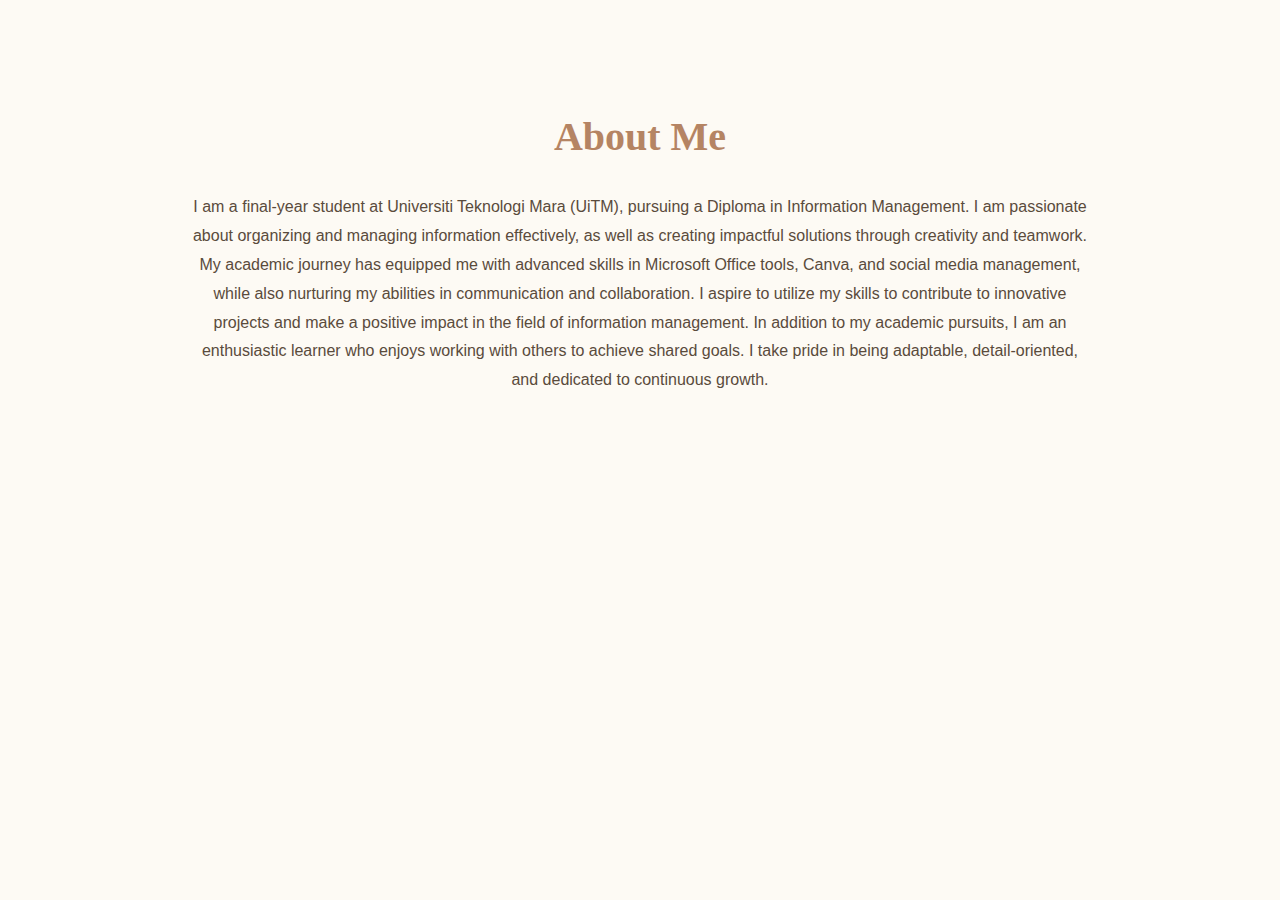
<file: about.html>
<!DOCTYPE html>
<html lang="en">
<head>
  <link rel="stylesheet" href="style.css">
</head>
<body>
  <section id="about" class="about">
    <h2>About Me</h2>
    <p>I am a final-year student at Universiti Teknologi Mara (UiTM), pursuing a Diploma in Information Management. I am passionate about organizing and managing information effectively, as well as creating impactful solutions through creativity and teamwork. My academic journey has equipped me with advanced skills in Microsoft Office tools, Canva, and social media management, while also nurturing my abilities in communication and collaboration. I aspire to utilize my skills to contribute to innovative projects and make a positive impact in the field of information management. In addition to my academic pursuits, I am an enthusiastic learner who enjoys working with others to achieve shared goals. I take pride in being adaptable, detail-oriented, and dedicated to continuous growth.</p>
  </section>
</body>
</html>
</file>
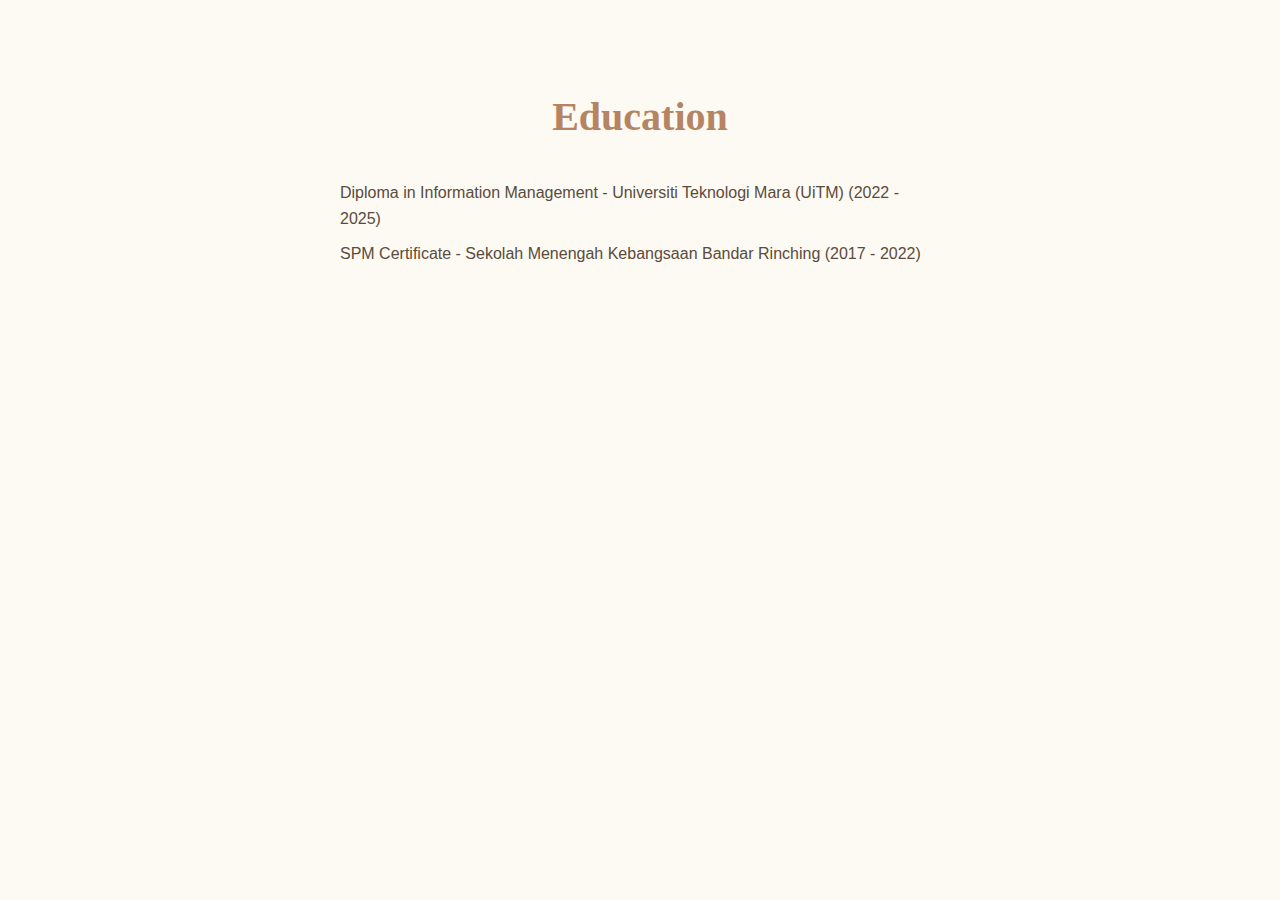
<file: education.html>
<!DOCTYPE html>
<html lang="en">
<head>
  <link rel="stylesheet" href="style.css">
</head>
<body>
  <section id="education" class="education">
    <h2>Education</h2>
    <ul>
      <li>Diploma in Information Management - Universiti Teknologi Mara (UiTM) (2022 - 2025)</li>
      <li>SPM Certificate - Sekolah Menengah Kebangsaan Bandar Rinching (2017 - 2022)</li>
    </ul>
  </section>
</body>
</html>
</file>
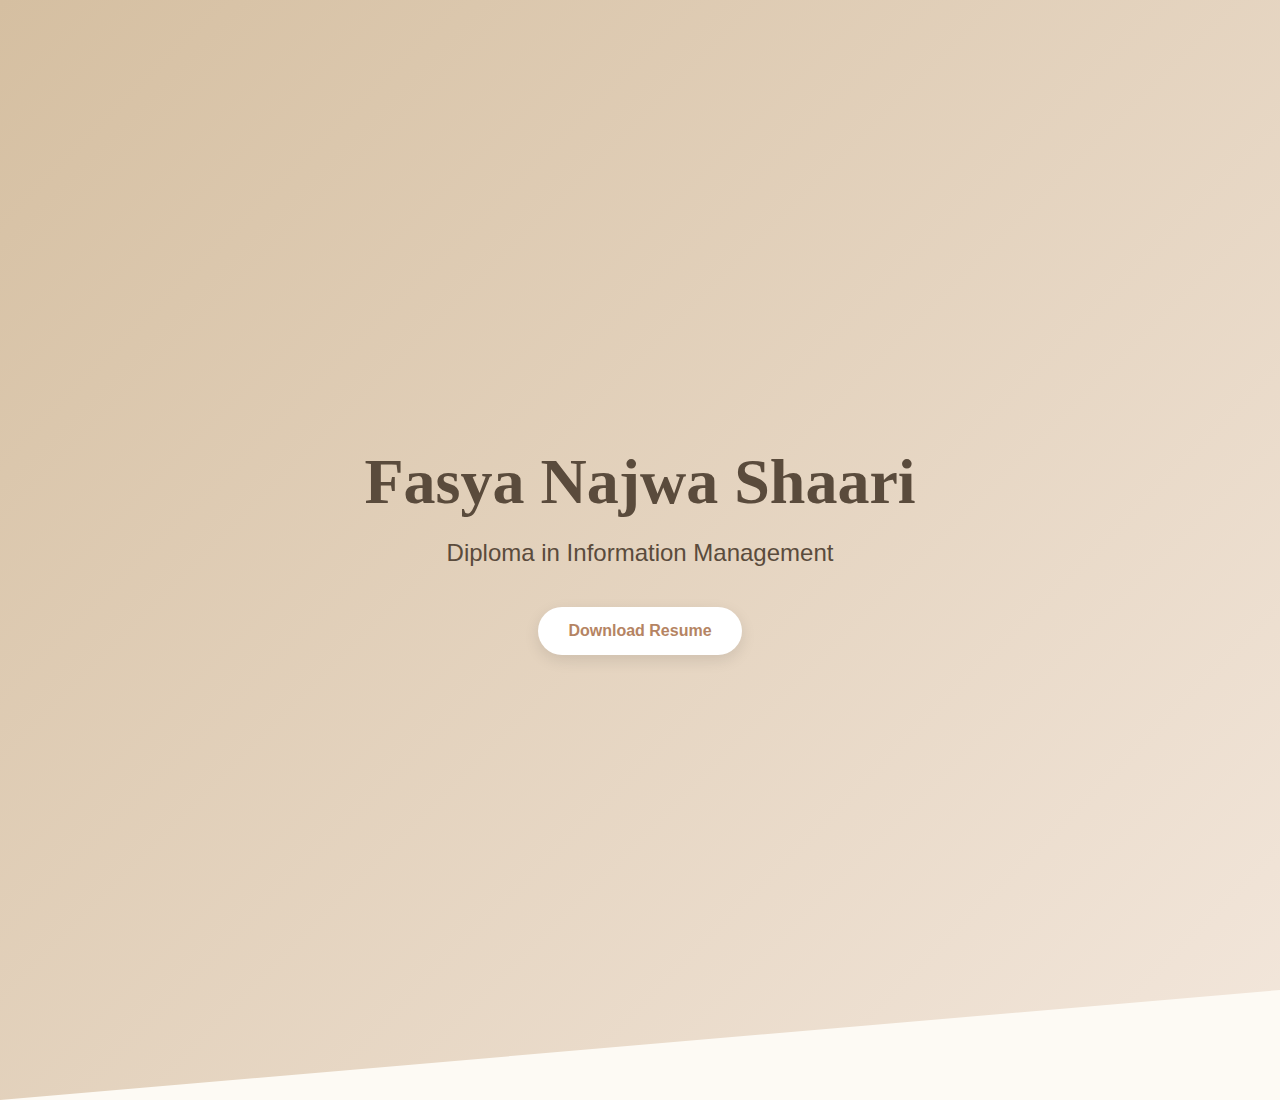
<file: index (2).html>
<!DOCTYPE html>
<html lang="en">
<head>
  <link rel="stylesheet" href="style.css">
</head>
<body>
  <section id="home" class="hero">
    <h1>Fasya Najwa Shaari</h1>
    <p>Diploma in Information Management</p>
    <a href="images/download.pdf" class="button">Download Resume</a>
  </section>
</body>
</html>
</file>
<file: style.css>
body {
      margin: 0;
      padding: 0;
      font-family: 'Poppins', sans-serif;
      color: #5a4b3c;
      background: #fdfaf4;
    }

    h1, h2 {
      font-family: 'Playfair Display', serif;
    }

    a {
      text-decoration: none;
      color: inherit;
    }

    nav {
      position: fixed;
      top: 0;
      width: 100%;
      background: #f3e7dc;
      padding: 10px 20px;
      box-shadow: 0 2px 5px rgba(0, 0, 0, 0.1);
      z-index: 1000;
      display: flex;
      justify-content: center;
      gap: 20px;
    }

    nav a {
      font-weight: 600;
      padding: 10px 20px;
      border-radius: 5px;
      transition: background 0.3s;
    }

    nav a:hover {
      background: #d5bfa1;
      color: #fff;
    }

    section {
      padding: 100px 20px;
    }

    .hero {
      height: 100vh;
      background: linear-gradient(135deg, #d5bfa1, #f3e7dc);
      color: #5a4b3c;
      text-align: center;
      display: flex;
      flex-direction: column;
      justify-content: center;
      align-items: center;
      clip-path: polygon(0 0, 100% 0, 100% 90%, 0 100%);
    }

    .hero h1 {
      font-size: 4rem;
      margin: 0;
      animation: fadeInDown 1.5s ease-in-out;
    }

    .hero p {
      font-size: 1.5rem;
      margin: 20px 0 40px;
      font-weight: 300;
      animation: fadeIn 2s ease-in-out;
    }

    .hero .button {
      display: inline-block;
      padding: 15px 30px;
      background: #fff;
      color: #b58463;
      font-size: 1rem;
      font-weight: 600;
      border-radius: 50px;
      box-shadow: 0 5px 15px rgba(0, 0, 0, 0.1);
      animation: bounceIn 2.5s infinite;
      transition: all 0.3s ease-in-out;
    }

    .hero .button:hover {
      transform: scale(1.1);
      box-shadow: 0 8px 25px rgba(0, 0, 0, 0.15);
    }
   
    .about {
      text-align: center;
      margin: 60px auto;
      padding: 20px;
      max-width: 900px;
    }

    .about h2 {
      font-size: 2.5rem;
      color: #b58463;
    }

    .about p {
      margin: 20px 0;
      line-height: 1.8;
      color: #5a4b3c;
    }

    .skills {
      background: linear-gradient(135deg, #d5dec1, #f3e7dc);
      padding: 60px 20px;
      color: #5a4b3c;
      text-align: center;
    }

    .skills h2 {
      font-size: 2.5rem;
    }

    .skills ul {
      list-style: none;
      padding: 0;
      margin: 40px auto;
      display: flex;
      flex-wrap: wrap;
      justify-content: center;
      gap: 20px;
    }

    .skills ul li {
      background: rgba(181, 132, 99, 0.1);
      padding: 15px 30px;
      border-radius: 30px;
      font-weight: 500;
      color: #b58463;
    }

    .education {
      padding: 60px 20px;
    }

    .education h2 {
      text-align: center;
      font-size: 2.5rem;
      color: #b58463;
    }

    .education ul {
      list-style: none;
      padding: 0;
      margin: 40px auto;
      max-width: 600px;
    }

    .education ul li {
      margin: 10px 0;
      line-height: 1.6;
    }

    .gallery {
      background: linear-gradient(135deg, #fef3e7, #fbe5d4);
      padding: 60px 20px;
    }

    .gallery h2 {
      text-align: center;
      font-size: 2.5rem;
      color: #b58463;
    }

    .gallery ul {
      list-style: none;
      padding: 0;
      margin: 40px auto;
      max-width: 600px;
      display: flex;
      flex-wrap: wrap;
      gap: 20px;
      justify-content: center;
    }

    .gallery ul li {
      width: 150px;
      height: 150px;
      background: #d5bfa1;
      display: flex;
      align-items: center;
      justify-content: center;
      border-radius: 10px;
      color: #fff;
      font-weight: bold;
      font-size: 1rem;
      box-shadow: 0 5px 15px rgba(0, 0, 0, 0.1);
    }

    .contact {
      padding: 60px 20px;
      background: linear-gradient(135deg, #d5dec1, #f3e7dc);
      border-radius: 10px;
    }

    .contact h2 {
      text-align: center;
      font-size: 2.5rem;
      color: #5a4b3c;
    }

    .contact .details {
      max-width: 600px;
      margin: 40px auto;
      background: #fff;
      padding: 20px;
      border-radius: 10px;
      box-shadow: 0 5px 15px rgba(0, 0, 0, 0.1);
      text-align: center;
      line-height: 2;
      font-size: 1.2rem;
      color: #5a4b3c;
    }

    .contact .details a {
      color: #b58463;
      font-weight: bold;
    }

    .footer {
      text-align: center;
      padding: 20px;
      background: #5a4b3c;
      color: #fefaf4;
    }

    @keyframes fadeIn {
      from { opacity: 0; }
      to { opacity: 1; }
    }

    @keyframes fadeInDown {
      from { opacity: 0; transform: translateY(-30px); }
      to { opacity: 1; transform: translateY(0); }
    }

    @keyframes bounceIn {
      0%, 20%, 50%, 80%, 100% { transform: translateY(0); }
      40% { transform: translateY(-10px); }
      60% { transform: translateY(-5px); }
    }
</file>
